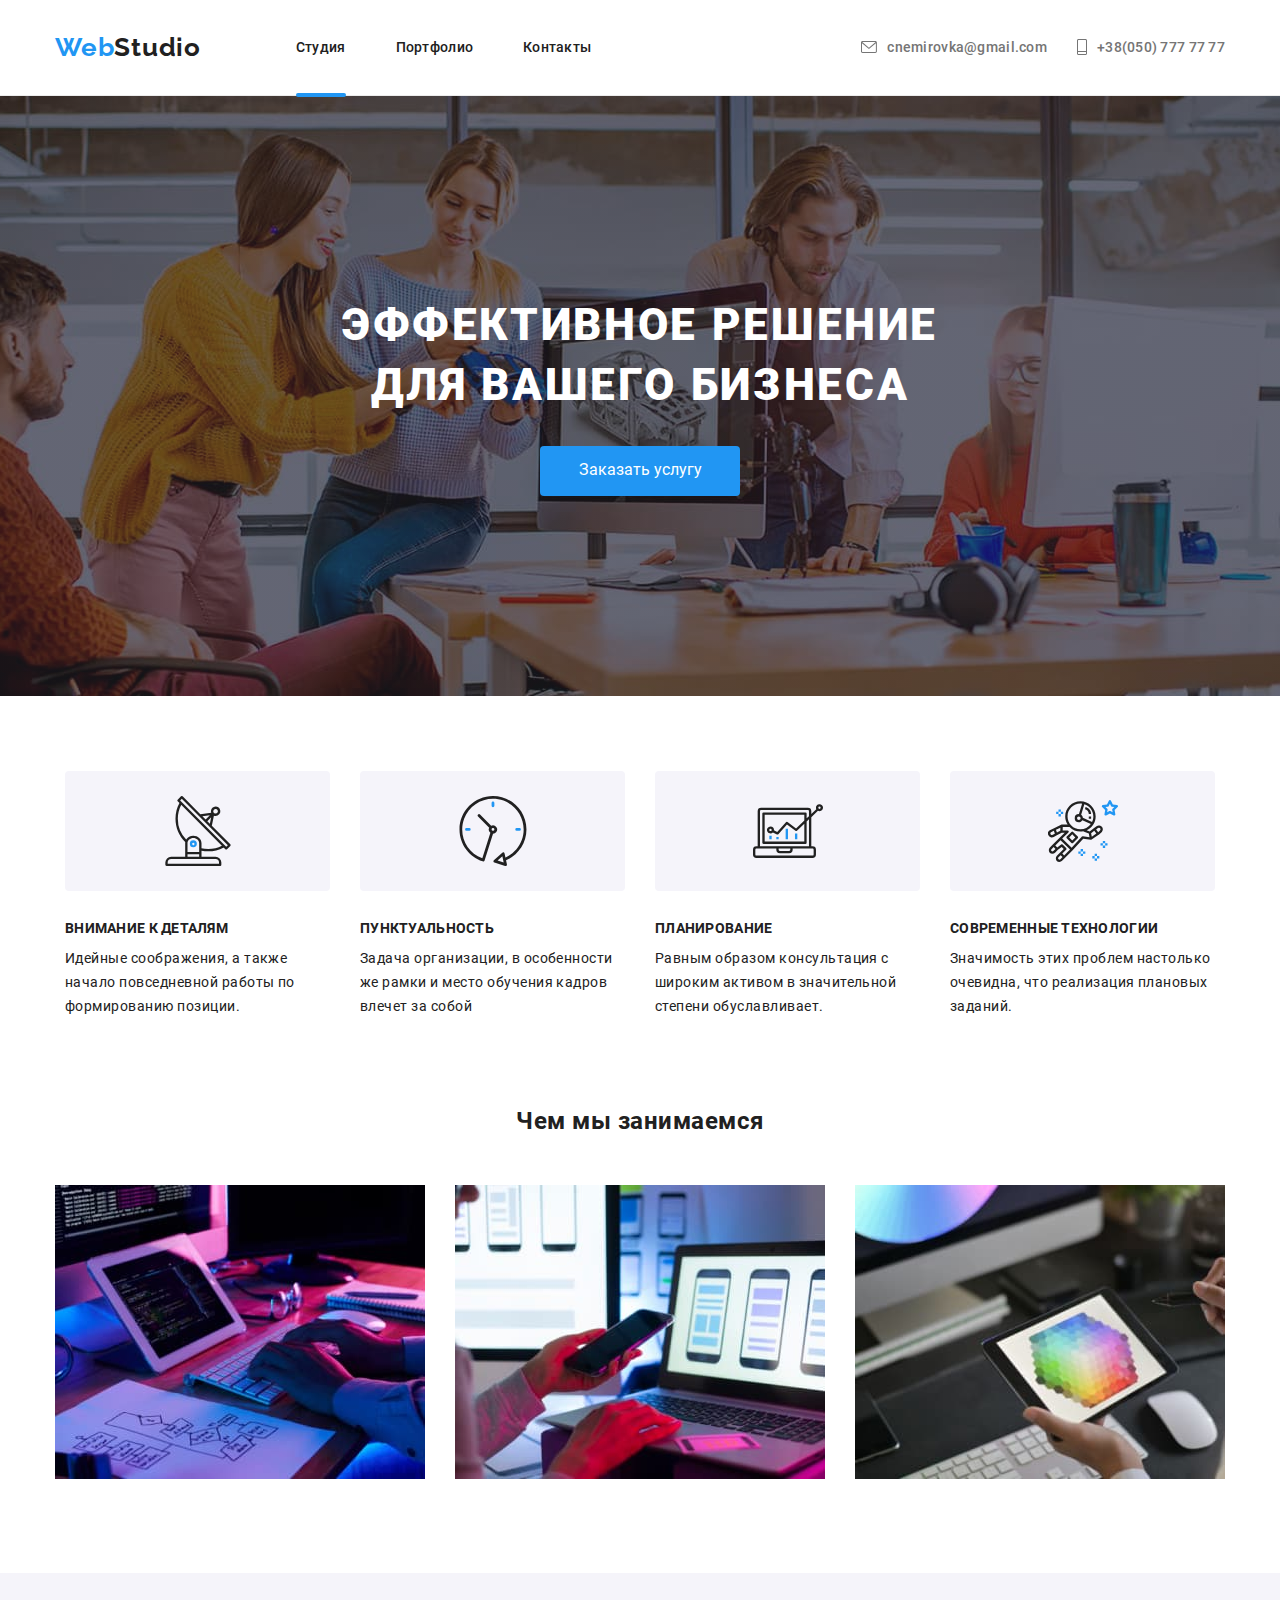
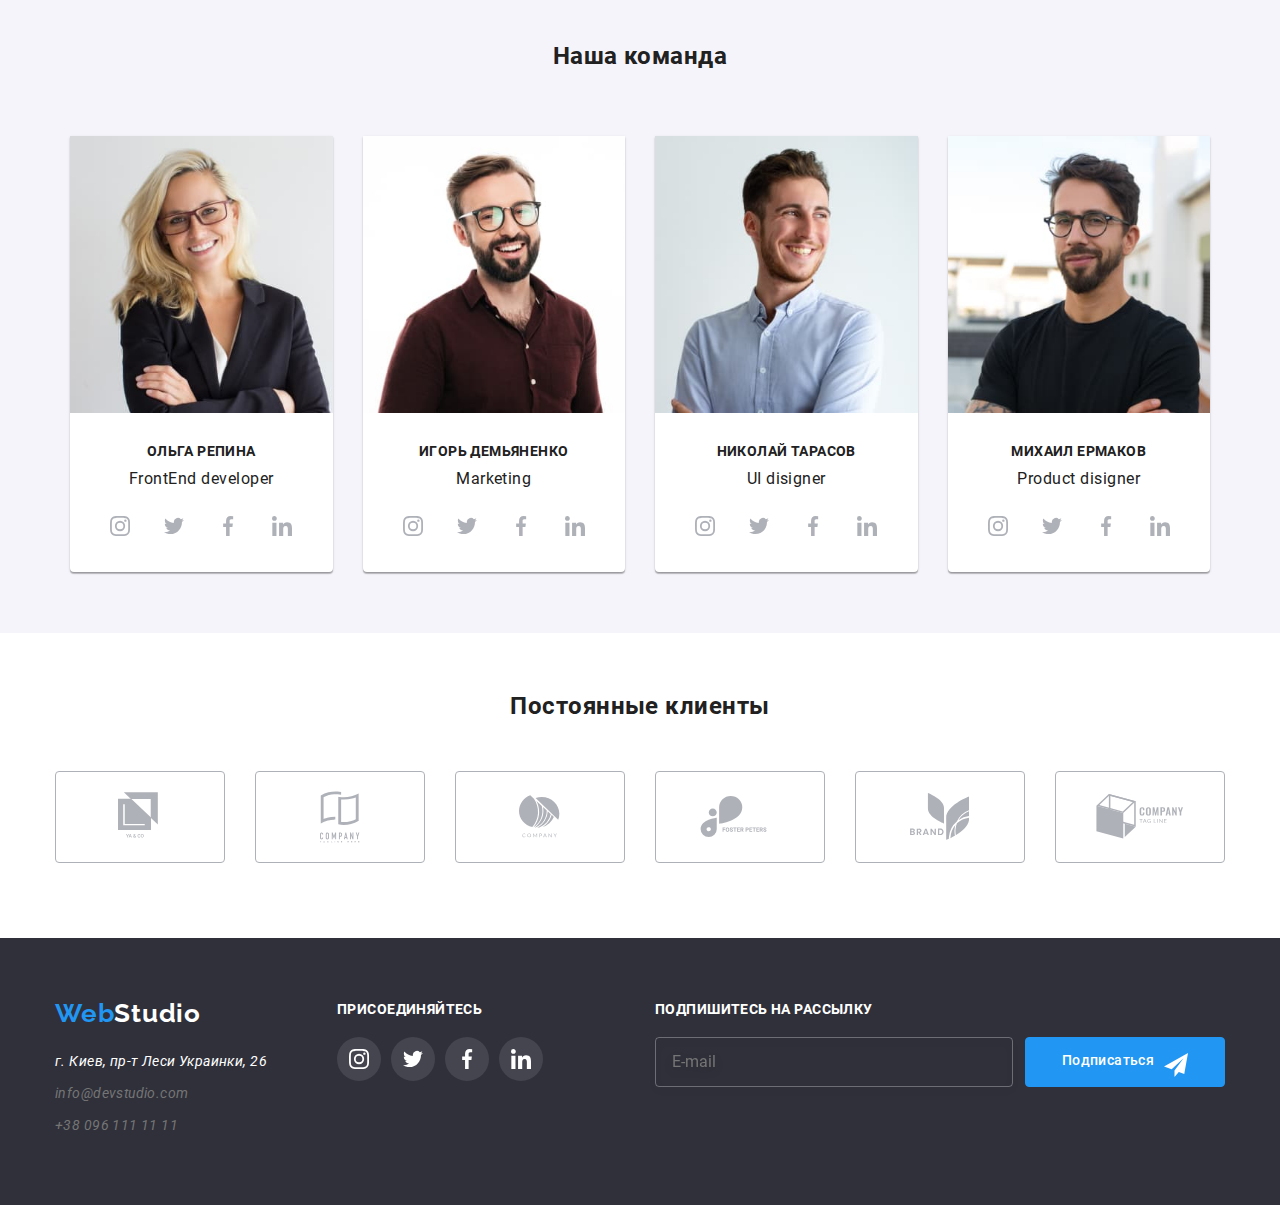
<file: index.html>
<!DOCTYPE html>
<html lang="en">
<head>
    <meta charset="UTF-8">
    <meta http-equiv="X-UA-Compatible" content="IE=edge">
    <meta name="viewport" content="width=device-width, initial-scale=1.0">
    <title>WebStudio</title>
    <link rel="icon" href="./images/iconLogo.svg" sizes="22x23">
    <link href="https://fonts.googleapis.com/css2?family=Raleway:wght@700&family=Roboto:wght@300;400;500;700;900&display=swap" rel="stylesheet">
    <link rel="stylesheet" href=" https://cdnjs.cloudflare.com/ajax/libs/modern-normalize/1.1.0/modern-normalize.min.css">
    <link rel="stylesheet" href="./sass/main.css"">
</head>
<body>
  <!-- Шапка -->
    <header>
       <div class="head container">
        <a href="lesson 5.html" class="fontslogo">Web<span class="accent">Studio</span></a>
        <div class="menu-container" data-menu id="menu-container">
        <nav class="nav">
        <ul class="head-list">
            <li class="item"><a href="lesson 5.html"class="link current">Студия</a></li>
            <li class="item"><a href="./portfolio.html" class="link">Портфолио</a></li>
            <li class="item"><a href="#" class="link"> Контакты</a></li>
        </ul>
        <address class="address">
          <ul class="trim-head">
            <li class="item"><a href="http://cnemirovka@gmail.com" class="contacts-top" >
              <svg class="contacts-icon" width="16px" height="12px">
                <use href="./images/sprite.svg#envelope1"></use>
              </svg>
              cnemirovka@gmail.com
            </a>
          </li>
            <li class="item"><a href="tel:+38050777777" class="contacts-top">
              <svg class="contacts-icon" width="10px" height="16px">
                <use href="./images/sprite.svg#Vector1"></use>
              </svg>
               +38(050) 777 77 77 
              </a>
            </li>
          </ul> 
        </address>
     </nav>
    </div>
     <button 
     class="menu-button"
     type="button"
     data-menu-button
     aria-controls="menu-container"
     aria-expanded="false"
     >
        <svg
            width="19px" 
            height="19px" 
            aria-label="Переключатель мобильного меню"
        >
          <use class="icon-close" href="./images/sprite.svg#close"></use>
          <use class="icon-menu" href="./images/sprite.svg#menu"></use>
        </svg>
      </button> 
    </div>
    </header>
  <!-- Герой -->
    <main>
    <section class="hero">
                <h1 class="hero-title">ЭФФЕКТИВНОЕ РЕШЕНИЕ 
                <br> ДЛЯ ВАШЕГО БИЗНЕСА</h1>
                <button class="buttonhead" href="" data-modal-open>Заказать услугу</button>
    </section>
    <section class="container">
            <ul class="site-nav ">
            <li class="reklamlogo">
                <div class="features-icon">
                    <svg width="70px" height="70px">
                      <use href="./images/sprite.svg#antenna1"></use>
                    </svg>
                  </div>
                <h3 class="features-text">Внимание к деталям</h3>
              <p>Идейные соображения, а также начало повседневной работы по формированию позиции.</p>
            </li>
            <li  class="reklamlogo">
                <div class="features-icon">
                  <svg width="70px" height="70px">
                    <use href="./images/sprite.svg#clock1"></use>
                  </svg>
                </div>
                    <h3 class="features-text">Пунктуальность</h3>
                    <p>Задача организации, в особенности же рамки и место обучения кадров влечет за собой</p>
                </li >
                <li  class="reklamlogo">
                  <div class="features-icon">
                    <svg width="70px" height="70px">
                      <use href="./images/sprite.svg#diagram1"></use>
                    </svg>
                  </div>
                    <h3 class="features-text">Планирование</h3>
                    <p>Равным образом консультация с широким активом в значительной степени обуславливает.</p>
                </li>
                <li  class="reklamlogo">
                  <div class="features-icon">
                    <svg width="70px" height="70px">
                      <use href="./images/sprite.svg#astronaut1"></use>
                    </svg>
                  </div>
                <h3 class="features-text">Современные технологии</h3>
                <p>Значимость этих проблем настолько очевидна, что реализация плановых заданий.</p>
              </li>
            </ul>
    </section>
    <section class="section-doing">
      <div  class="container">
    <h2> Чем мы занимаемся</h2>
    <ul class="list-doing">
        <li class="item-doing">
          <img class="img-doing"
               srcset="./images/компьютер.jpg 1x, ./images/компьютер2x.jpg 2x"
               src="./images/компьютер.jpg"
               alt="img1"
               width="370"
               >
               <div class="doing-description">десктопные приложения</div>
        </li>
        <li class="item-doing">
          <img  class="img-doing"
                srcset="./images/смартфон.jpg 1x, ./images/смартфон2x.jpg 2x"
                src="./images/смартфон.jpg"
                alt="img2"
                width="370"
              />
               <div class="doing-description">мобильные приложения</div>
           
        </li>
        <li class="item-doing">
          <img  class="img-doing"
                srcset="./images/планшет.jpg 1x, ./images/планшет2x.jpg 2x"
                src="./images/планшет.jpg"
                alt="img3"
                width="370"
              />      
               <div class="doing-description">дизайнерские решения</div>
        </li>  
    </ul>
  </div>
   
    </section>
    <section class="team_background">
      <div class="container">
            <h2 > Наша команда</h2>
            <ul class="team-list">
                      <li>
                      <img
                          srcset="
                        ./images/Olga_Repina270.jpg   270w,
                        ./images/Olga_Repina354.jpg   354w,
                        ./images/Olga_Repina450.jpg   450w,
                        ./images/Olga_Repina270x2.jpg 540w,
                        ./images/Olga_Repina354x2.jpg 708w,
                        ./images/Olga_Repina450x2.jpg 900w"

                      src="./images/Olga_Repina270.jpg"
                      alt="Ольга Репина"
                      width="100%"
                      sizes="(min-width: 1200px) 25vw, (min-width: 768px) 50vw, 100vw"
                    />
                        <h3>Ольга Репина</h3>
                        <p> FrontEnd developer</p> 
                        <ul class="social-list">
                            <li class="socials">
                              <a class="social-link" href="">
                                <svg class="button-icon" width="20px" height="20px">
                                  <use href="./images/sprite.svg#instagram1"></use>
                                </svg>
                              </a>
                            </li>
                            <li class="socials">
                              <a class="social-link" href="">
                                <svg class="button-icon" width="20px" height="20px">
                                  <use href="./images/sprite.svg#twitter1"></use>
                                </svg>
                              </a>
                            </li>
                            <li class="socials">
                              <a class="social-link" href="">
                                <svg class="button-icon" width="20px" height="20px">
                                  <use href="./images/sprite.svg#facebook1"></use>
                                </svg>
                              </a>
                            </li>
                            <li class="socials">
                              <a class="social-link" href="">
                                <svg class="button-icon" width="20px" height="20px">
                                  <use href="./images/sprite.svg#linkedin1"></use>
                                </svg>
                              </a>
                            </li>
                          </ul>
                    </li>
                    <li>
                      <img
                      class="team-picture"
                      srcset="
                        ./images/Igor_Demianenko270.jpg   270w,
                        ./images/Igor_Demianenko354.jpg   354w,
                        ./images/Igor_Demianenko450.jpg   450w,
                        ./images/Igor_Demianenko270x2.jpg 540w,
                        ./images/Igor_Demianenko354x2.jpg 708w,
                        ./images/Igor_Demianenko450x2.jpg 900w"
                      src="./images/Igor_Demianenko270.jpg"
                      alt="Игорь Демьяненко"
                      width="100%"
                      sizes="(min-width: 1200px) 25vw, (min-width: 768px) 50vw, 100vw"
                    />
                        <h3>Игорь Демьяненко</h3>
                        <p> Marketing</p>  
                        <ul class="social-list">
                          <li class="socials">
                            <a class="social-link" href="">
                              <svg class="button-icon" width="20px" height="20px">
                                <use href="./images/sprite.svg#instagram1"></use>
                              </svg>
                            </a>
                          </li>
                          <li class="socials">
                            <a class="social-link" href="">
                              <svg class="button-icon" width="20px" height="20px">
                                <use href="./images/sprite.svg#twitter1"></use>
                              </svg>
                            </a>
                          </li>
                          <li class="socials">
                            <a class="social-link" href="">
                              <svg class="button-icon" width="20px" height="20px">
                                <use href="./images/sprite.svg#facebook1"></use>
                              </svg>
                            </a>
                          </li>
                          <li class="socials">
                            <a class="social-link" href="">
                              <svg class="button-icon" width="20px" height="20px">
                                <use href="./images/sprite.svg#linkedin1"></use>
                              </svg>
                            </a>
                          </li>
                          </ul>               
                   </li >
                  <li>
                    <img
                        srcset="
                      ./images/Nikolai_Tarasov270.jpg   270w,
                      ./images/Nikolai_Tarasov354.jpg   354w,
                      ./images/Nikolai_Tarasov450.jpg   450w,
                      ./images/Nikolai_Tarasov270x2.jpg 540w,
                      ./images/Nikolai_Tarasov354x2.jpg 708w,
                      ./images/Nikolai_Tarasov450x2.jpg 900w"
                           src="./images/Nikolai_Tarasov270.jpg"
                          alt="Николай Тарасов"
                          width="100%"
                          sizes="(min-width: 1200px) 25vw, (min-width: 768px) 50vw, 100vw"/>
                        <h3>Николай Тарасов</h3>
                        <p> UI disigner</p>
                        <ul class="social-list">
                          <li class="socials">
                            <a class="social-link" href="">
                              <svg class="button-icon" width="20px" height="20px">
                                <use href="./images/sprite.svg#instagram1"></use>
                              </svg>
                            </a>
                          </li>
                          <li class="socials">
                            <a class="social-link" href="">
                              <svg class="button-icon" width="20px" height="20px">
                                <use href="./images/sprite.svg#twitter1"></use>
                              </svg>
                            </a>
                          </li>
                          <li class="socials">
                            <a class="social-link" href="">
                              <svg class="button-icon" width="20px" height="20px">
                                <use href="./images/sprite.svg#facebook1"></use>
                              </svg>
                            </a>
                          </li>
                          <li class="socials">
                            <a class="social-link" href="">
                              <svg class="button-icon" width="20px" height="20px">
                                <use href="./images/sprite.svg#linkedin1"></use>
                              </svg>
                            </a>
                          </li>
                          </ul>
                  </li>
                  <li>
                    <img
                        srcset="
                      ./images/Mykhail_Ermakov270.jpg   270w,
                      ./images/Mykhail_Ermakov354.jpg   354w,
                      ./images/Mykhail_Ermakov450.jpg   450w,
                      ./images/Mykhail_Ermakov270x2.jpg 540w,
                      ./images/Mykhail_Ermakov354x2.jpg 708w,
                      ./images/Mykhail_Ermakov450x2.jpg 900w"
                        src="./images/Mykhail_Ermakov270.jpg"
                        alt="Михаил Ермаков"
                        width="100%"
                        sizes="(min-width: 1200px) 25vw, (min-width: 768px) 50vw, 100vw"
                  />
                        <h3>Михаил Ермаков</h3>
                        <p> Product disigner</p>
                        <ul class="social-list">
                          <li class="socials">
                            <a class="social-link" href="">
                              <svg class="button-icon" width="20px" height="20px">
                                <use href="./images/sprite.svg#instagram1"></use>
                              </svg>
                            </a>
                          </li>
                          <li class="socials">
                            <a class="social-link" href="">
                              <svg class="button-icon" width="20px" height="20px">
                                <use href="./images/sprite.svg#twitter1"></use>
                              </svg>
                            </a>
                          </li>
                          <li class="socials">
                            <a class="social-link" href="">
                              <svg class="button-icon" width="20px" height="20px">
                                <use href="./images/sprite.svg#facebook1"></use>
                              </svg>
                            </a>
                          </li>
                          <li class="socials">
                            <a class="social-link" href="">
                              <svg class="button-icon" width="20px" height="20px">
                                <use href="./images/sprite.svg#linkedin1"></use>
                              </svg>
                            </a>
                          </li>
                          </ul>
                  </li>
            </ul>
      </div>
    </section>
    <section class="container">
               <h2 class="team_title">Постоянные клиенты</h2>
               <ul class="client-social">
                <li>
                    <a href="http://google.com" class="clientlogo">
                        <svg  width="44px" height="49px">
                          <use href="./images/sprite.svg#logo1"></use>
                         </svg>
                    </a>
                </li>
                <li>
                    <a href="http://" class="clientlogo">
                        <svg  width="40px" height="52px">
                          <use href="./images/sprite.svg#logo2"></use>
                         </svg>
                    </a>
                </li>
                <li>
                    <a href="http://" class="clientlogo">
                        <svg width="41px" height="43px">
                          <use href="./images/sprite.svg#logo3"></use>
                         </svg>
                    </a>
                </li>
                <li> <a href="http://" class="clientlogo">
                        <svg  width="80px" height="42px">
                          <use href="./images/sprite.svg#logo4"></use>
                         </svg>
                    </a></li>
                <li> <a href="http://" class="clientlogo">
                        <svg  width="59px" height="47px">
                          <use href="./images/sprite.svg#logo5"></use>
                         </svg>
                    </a></li>
                <li> <a href="http://" class="clientlogo">
                        <svg  width="88px" height="45px">
                          <use href="./images/sprite.svg#logo6"></use>
                         </svg>
                    </a></li>
            </ul>
    </section>
    </main>
    <footer>
      <div class="container footer-info">
        <div class="footer-socials">
          <div class="container-footer">
            <a href="lesson 5.html" class="fontslogo-footer">
              Web<span class="logo-fot">Studio</span>
            </a>
            <address>
              <ul class="footer-list">
                <li class="address-item">
                  <a class="address primary" href="#">
                    г. Киев, пр-т Леси Украинки, 26
                  </a>
                </li>
                <li class="address-item">
                  <a class="address" href="mailto:info@devstudio.com"
                    >info@devstudio.com</a
                  >
                </li>
                <li class="address-item">
                  <a class="address" href="tel:+380961111111"
                    >+38 096 111 11 11</a
                  >
                </li>
              </ul>
            </address>
          </div>
                <div class="container-footer">
                  <p class="footer-call">Присоединяйтесь</p>
                  <ul class="social-list footer">
                    <li class="socials footer">
                      <a class="social-link footer" href="">
                        <svg width="20px" height="20px">
                          <use href="./images/sprite.svg#instagram1"></use>
                        </svg>
                      </a>
                    </li>
                    <li class="socials footer">
                      <a class="social-link footer" href="">
                        <svg width="20px" height="20px">
                          <use href="./images/sprite.svg#twitter1"></use>
                        </svg>
                      </a>
                    </li>
                    <li class="socials footer">
                      <a class="social-link footer" href="">
                        <svg width="20px" height="20px">
                          <use href="./images/sprite.svg#facebook1"></use>
                        </svg>
                      </a>
                    </li>
                    <li class="socials footer">
                      <a class="social-link footer" href="">
                        <svg width="20px" height="20px">
                          <use href="./images/sprite.svg#linkedin1"></use>
                        </svg>
                      </a>
                    </li>
                  </ul>
                </div>
              </div>
              <div class="footer-subscribe">
                <p class="footer-call">Подпишитесь на рассылку</p>
                <form class="form-footer">
                  <div class="form-field footer">
                    <label for="mail-footer" class="form-label"></label>
                    <input
                      class="footer-input"
                      type="email"
                      name="mail-footer"
                      id="mail-footer"
                      placeholder="E-mail"
                    />
                    <button type="submit" class="button-footer">
                      Подписаться
                     <svg class="subscribe-icon" width="24px" height="24px">
                        <use href="./images/sprite.svg#send"></use>
                      </svg>
                    </button>
                  </div>
                </form>
              </div>
            </div>
    </footer>
      <!-- Модальное окно -->
      <div class="backdrop is-hidden" data-modal>
        <div class="modal">
          <button class="modal-button" data-modal-close>
            <svg width="12px" height="12px">
              <use href="./images/sprite.svg#close"></use>
            </svg>
          </button>
          <b class="form-title">Оставьте свои данные, мы вам перезвоним</b>
          <form>
            <div class="form-field">
              <label for="name" class="form-label">Имя</label>
              <input class="form-input" type="text" name="name" id="name" />
              <svg class="form-icon" width="18px" height="18px">
                <use href="./images/sprite.svg#user"></use>
              </svg>
            </div>
            <div class="form-field">
              <label for="tel" class="form-label">Телефон</label>
              <input class="form-input" type="tel" name="tel" id="tel" />
              <svg class="form-icon" width="18px" height="18px">
                <use href="./images/sprite.svg#tel"></use>
              </svg>
            </div>
            <div class="form-field">
              <label for="mail" class="form-label">Почта</label>
              <input class="form-input" type="email" name="mail" id="mail" />
              <svg class="form-icon" width="18px" height="18px">
                <use href="./images/sprite.svg#mail"></use>
              </svg>
            </div>
            <div class="form-field textarea">
              <label for="comment" class="form-label">Комментарий</label>
              <textarea
                name="comment"
                id="comment"
                cols=""
                rows=""
                placeholder="Введите текст"
              ></textarea>
            </div>
            <div class="accept">
              <label class="label">
                <input class="checkbox" type="checkbox" />
                <svg class="check-svg" width="16px" height="15px">
                  <use href="./images/sprite.svg#iconcheck"></use>
                </svg>
                <span class="check-icon"> </span>
                Соглашаюсь с рассылкой и принимаю
                <a class="accept-link" href=""> Условия договора</a>
              </label>
            </div>
            <button type="submit" class="button-modal">Отправить</button>
          </form>
        </div>
      </div>
      
 <!-- Скрипт модалки -->
 <script src="./js/modal.js"></script>

 <!-- Скрипт кнопки меню -->
 <script src="./js/menu-button.js"></script>
</body>
</html>
</file>
<file: sass/main.css>
@font-face {
  font-family: Raleway;
  src: url(../fonts/Raleway-Bold.ttf);
  font-weight: 700;
  font-style: normal;
}

@font-face {
  font-family: Roboto;
  src: url(../fonts/Roboto-Regular.ttf);
  font-weight: 400;
  font-style: normal;
}

@font-face {
  font-family: Roboto;
  src: url(../fonts/Roboto-Medium.ttf);
  font-weight: 500;
  font-style: normal;
}

@font-face {
  font-family: Roboto;
  src: url(../fonts/Roboto-Bold.ttf);
  font-weight: 700;
  font-style: normal;
}

@font-face {
  font-family: Roboto;
  src: url(../fonts/Roboto-Black.ttf);
  font-weight: 900;
  font-style: normal;
}

.head-list, .head-list .item, .trim-head, .site-nav, .list-doing, .team_background, .client-social, .list.projects {
  padding: 0;
  margin: 0;
  list-style: none;
}

.work-title {
  margin-top: 0px;
  color: #212121;
  text-align: center;
}

html {
  -webkit-box-sizing: border-box;
          box-sizing: border-box;
}

*,
*::before,
*::after {
  -webkit-box-sizing: inherit;
          box-sizing: inherit;
}

ul {
  list-style: none;
}

body {
  margin: 0;
  background-color: #ffffff;
  color: #757575;
  font-family: roboto, sans-serif;
  font-weight: 400;
  letter-spacing: 0.03em;
}

p {
  margin-top: 0px;
}

h3 {
  color: #212121;
  font-family: 'Roboto';
  font-size: 14px;
  line-height: 16px;
  letter-spacing: 0.03em;
  text-transform: uppercase;
  font-weight: 700;
  margin-top: 0px;
  margin-bottom: 10px;
}

h2 {
  text-align: center;
  margin-bottom: 50px;
}

img {
  display: block;
  max-width: 100%;
  height: auto;
}

main {
  padding-top: 0px;
  padding-bottom: 0;
  margin-top: 0;
  margin-bottom: 0;
}

address {
  display: -webkit-box;
  display: -ms-flexbox;
  display: flex;
  -webkit-box-pack: end;
      -ms-flex-pack: end;
          justify-content: flex-end;
}

body {
  background-color: #ffffff;
  color: #212121;
  font-family: -apple-system, BlinkMacSystemFont, 'Segoe UI', Roboto, Oxygen, Ubuntu, Cantarell, 'Open Sans', 'Helvetica Neue', sans-serif;
}

header {
  position: relative;
  border-bottom: 1px solid #f5f4fa;
}

a {
  display: block;
  text-decoration: none;
}

textarea {
  position: relative;
  display: -webkit-box;
  display: -ms-flexbox;
  display: flex;
  -webkit-box-sizing: border-box;
          box-sizing: border-box;
  resize: none;
  padding: 12px 16px;
  border-radius: 4px;
  border: 1px solid rgba(33, 33, 33, 0.2);
  font-family: roboto, sans-serif;
  font-weight: 400;
  letter-spacing: 0.03em;
  width: 428px;
  height: 120px;
  margin-left: 40px;
  margin-bottom: 4px;
}

.container {
  padding-left: 15px;
  padding-right: 15px;
  margin-left: auto;
  margin-right: auto;
}

@media screen and (min-width: 480px) {
  .container {
    width: 480px;
  }
}

@media screen and (min-width: 768px) {
  .container {
    width: 768px;
  }
}

@media screen and (min-width: 1200px) {
  .container {
    width: 1200px;
  }
}

header {
  position: relative;
  border-bottom: 1px solid #ececec;
}

.fontslogo {
  display: -webkit-box;
  display: -ms-flexbox;
  display: flex;
  color: #2196f3;
  font-style: normal;
  font-weight: 700;
  font-size: 26px;
  line-height: 31px;
  letter-spacing: 0.03em;
  font-family: 'Raleway';
  text-decoration: none;
  padding-left: 0;
  margin-left: 0;
  margin-right: 93px;
  padding-top: 32px;
  padding-bottom: 32px;
}

.accent {
  color: #212121;
  font-style: normal;
  font-weight: 700;
  font-size: 26px;
  line-height: 31px;
  letter-spacing: 0.03em;
  font-family: 'Raleway';
  text-decoration: none;
}

.head {
  display: -webkit-box;
  display: -ms-flexbox;
  display: flex;
  -webkit-box-align: center;
      -ms-flex-align: center;
          align-items: center;
  -webkit-box-pack: center;
      -ms-flex-pack: center;
          justify-content: center;
  -webkit-box-pack: justify;
      -ms-flex-pack: justify;
          justify-content: space-between;
}

@media screen and (min-width: 1200px) {
  .head {
    width: 1200px;
    padding-left: 15px;
    padding-right: 15px;
    margin-left: auto;
    margin-right: auto;
    margin-top: 0px;
    margin-bottom: 0px;
    padding-bottom: 0px;
  }
}

.menu-button {
  display: -webkit-box;
  display: -ms-flexbox;
  display: flex;
  -webkit-box-align: center;
      -ms-flex-align: center;
          align-items: center;
  -webkit-box-pack: center;
      -ms-flex-pack: center;
          justify-content: center;
  width: 40px;
  height: 40px;
  margin: 0px;
  padding: 0px;
  border: none;
  background-color: transparent;
  cursor: pointer;
  -webkit-transition: color 250ms cubic-bezier(0.4, 0, 0.2, 1);
  transition: color 250ms cubic-bezier(0.4, 0, 0.2, 1);
}

@media screen and (min-width: 768px) {
  .menu-button {
    display: none;
  }
}

.menu-button:hover, .menu-button:focus {
  fill: #2196f3;
}

.icon-close {
  display: none;
}

.menu-button.is-open .icon-close {
  display: block;
}

.icon-menu {
  display: block;
}

.menu-button.is-open .icon-menu {
  display: none;
}

.menu-container.is-open {
  display: -webkit-box;
  display: -ms-flexbox;
  display: flex;
  -webkit-box-align: center;
      -ms-flex-align: center;
          align-items: center;
}

@media screen and (max-width: 767px) {
  .menu-container {
    display: none;
    position: absolute;
    top: calc(100% + 1px);
    left: 0px;
    width: 100%;
    z-index: 99;
    height: 796px;
    padding: 40px 0px;
    background-color: #ffffff;
    -webkit-box-shadow: 0px 4px 8px rgba(0, 0, 0, 0.04), 0px 2px 4px rgba(0, 0, 0, 0.08), 0px 1px 3px rgba(0, 0, 0, 0.16);
            box-shadow: 0px 4px 8px rgba(0, 0, 0, 0.04), 0px 2px 4px rgba(0, 0, 0, 0.08), 0px 1px 3px rgba(0, 0, 0, 0.16);
  }
}

@media screen and (min-width: 768px) {
  .menu-container {
    display: -webkit-box;
    display: -ms-flexbox;
    display: flex;
  }
}

.nav {
  display: -webkit-box;
  display: -ms-flexbox;
  display: flex;
  -webkit-box-orient: vertical;
  -webkit-box-direction: normal;
      -ms-flex-direction: column;
          flex-direction: column;
  -ms-flex-item-align: start;
      align-self: flex-start;
  -webkit-box-pack: justify;
      -ms-flex-pack: justify;
          justify-content: space-between;
  height: 100%;
  width: 100%;
}

@media screen and (min-width: 768px) {
  .nav {
    -webkit-box-orient: horizontal;
    -webkit-box-direction: normal;
        -ms-flex-direction: row;
            flex-direction: row;
    -webkit-box-align: center;
        -ms-flex-align: center;
            align-items: center;
  }
}

address {
  display: -webkit-box;
  display: -ms-flexbox;
  display: flex;
  -webkit-box-orient: vertical;
  -webkit-box-direction: normal;
      -ms-flex-direction: column;
          flex-direction: column;
  -webkit-box-pack: justify;
      -ms-flex-pack: justify;
          justify-content: space-between;
  width: 100%;
}

/*----------------------------------------------------*/
.head-list {
  display: -webkit-box;
  display: -ms-flexbox;
  display: flex;
  -webkit-box-orient: vertical;
  -webkit-box-direction: normal;
      -ms-flex-direction: column;
          flex-direction: column;
  -webkit-box-pack: center;
      -ms-flex-pack: center;
          justify-content: center;
  -webkit-box-align: center;
      -ms-flex-align: center;
          align-items: center;
}

@media screen and (min-width: 768px) {
  .head-list {
    -webkit-box-orient: horizontal;
    -webkit-box-direction: normal;
        -ms-flex-direction: row;
            flex-direction: row;
    padding: 0;
    margin: 0;
    margin-right: 84px;
  }
}

@media screen and (min-width: 1200px) {
  .head-list {
    padding: 0;
    margin: 0;
    margin-right: 270px;
  }
}

@media screen and (min-width: 768px) {
  .head-list .item {
    margin-bottom: 0px;
  }
}

.head-list a {
  color: #212121;
  font-weight: 500;
  font-size: 32px;
  line-height: 1.17;
  letter-spacing: 0.02em;
  font-family: Roboto;
}

@media screen and (min-width: 768px) {
  .head-list a {
    font-weight: 500;
    font-size: 14px;
    line-height: 1.14;
    letter-spacing: 0.02em;
    font-family: Roboto;
    padding: 32px 0px;
  }
}

@media screen and (max-width: 767px) {
  .head-list .item:not(:last-child) {
    margin-bottom: 30px;
  }
}

@media screen and (min-width: 768px) {
  .head-list .item:not(:last-child) {
    margin-right: 50px;
  }
}

.head-list .a:hover, .head-list :focus {
  color: #2196f3;
}

/*----------------------------------------------------*/
.trim-head {
  display: -webkit-box;
  display: -ms-flexbox;
  display: flex;
  -webkit-box-align: center;
      -ms-flex-align: center;
          align-items: center;
  -webkit-box-pack: center;
      -ms-flex-pack: center;
          justify-content: center;
  -webkit-box-orient: vertical;
  -webkit-box-direction: normal;
      -ms-flex-direction: column;
          flex-direction: column;
  padding-left: 0;
}

.trim-head a {
  font-weight: 500;
  font-size: 24px;
  line-height: 1.14;
  letter-spacing: 0.02em;
  font-family: Roboto;
  padding: 28px 0px;
}

@media screen and (min-width: 768px) {
  .trim-head a {
    font-weight: 500;
    font-size: 14px;
    line-height: 1.14;
    letter-spacing: 0.02em;
    font-family: Roboto;
    padding: 10px 0px;
  }
}

@media screen and (max-width: 767px) {
  .trim-head {
    margin-top: 300px;
  }
}

@media screen and (min-width: 1200px) {
  .trim-head {
    -webkit-box-orient: horizontal;
    -webkit-box-direction: normal;
        -ms-flex-direction: row;
            flex-direction: row;
  }
}

.trim-head .item {
  margin-top: 305px;
  padding-right: 0;
}

@media screen and (max-width: 1200px) {
  .trim-head .item {
    margin-top: 0;
    padding-right: 30px;
  }
}

.trim-head .item:last-child {
  margin-top: 0px;
}

.trim-head .item:not(:last-child) {
  margin-bottom: 0px;
}

@media screen and (min-width: 768px) {
  .trim-head .item:not(:last-child) {
    padding: 0;
    margin: 0;
  }
}

@media screen and (min-width: 1200px) {
  .trim-head .item:not(:last-child) {
    margin-bottom: 0px;
    margin-right: 30px;
  }
}

.trim-head .a:hover, .trim-head :focus {
  color: #2196f3;
}

/*----------------------------------------------------*/
.contacts-top {
  font-weight: 500;
  font-size: 18px;
  line-height: 1.17;
  letter-spacing: 0.02em;
  font-family: Roboto;
  color: #757575;
  font-style: normal;
  display: -webkit-box;
  display: -ms-flexbox;
  display: flex;
  -webkit-box-align: center;
      -ms-flex-align: center;
          align-items: center;
  -webkit-box-pack: center;
      -ms-flex-pack: center;
          justify-content: center;
  fill: #757575;
  -webkit-transition: all 250ms cubic-bezier(0.4, 0, 0.2, 1);
  transition: all 250ms cubic-bezier(0.4, 0, 0.2, 1);
}

@media screen and (min-width: 768px) {
  .contacts-top {
    font-weight: 500;
    font-size: 14px;
    line-height: 1.14;
    letter-spacing: 0.02em;
    font-family: Roboto;
  }
}

@media screen and (min-width: 1200px) {
  .contacts-top {
    padding: 32px 0px;
  }
}

.contacts-top:hover, .contacts-top:focus {
  fill: #2196f3;
}

.contacts-icon {
  display: block;
  margin-right: 10px;
}

@media screen and (max-width: 767px) {
  .contacts-icon {
    display: none;
  }
}

a:hover, :focus {
  color: #2196f3;
}

/*----------------------------------------------------*/
.link {
  -webkit-transition: color 250ms cubic-bezier(0.4, 0, 0.2, 1);
  transition: color 250ms cubic-bezier(0.4, 0, 0.2, 1);
}

.link.current {
  position: relative;
}

.nav .link.current::after {
  content: "";
  display: block;
  width: 100%;
  height: 4px;
  position: absolute;
  bottom: -10px;
  background: #2196f3;
  border-radius: 2px;
}

@media screen and (min-width: 768px) {
  .nav .link.current::after {
    bottom: -10px;
  }
}

footer {
  position: relative;
  padding-top: 60px;
  padding-bottom: 60px;
  background-color: #2f303a;
}

/*---------Text color--------------*/
.fontslogo-footer {
  color: #2196f3;
  font-weight: 700;
  font-size: 26px;
  line-height: 31px;
  letter-spacing: 0.03em;
  font-family: Roboto;
  font-family: 'Raleway';
  text-decoration: none;
  margin-bottom: 20px;
}

.logo-fot {
  color: #ffffff;
  font-weight: 700;
  font-size: 26px;
  line-height: 31px;
  letter-spacing: 0.03em;
  font-family: Roboto;
  font-family: 'Raleway';
  text-decoration: none;
}

.address.primary {
  color: #ffffff;
  font-weight: 400;
  font-size: 14px;
  line-height: 24px;
  letter-spacing: 0.03em;
  font-family: Roboto;
  text-decoration: none;
}

.address {
  color: #757575;
  font-weight: 400;
  font-size: 14px;
  line-height: 24px;
  letter-spacing: 0.03em;
  font-family: Roboto;
  text-decoration: none;
}

.social-list.footer {
  padding: 0;
  margin: 0;
}

.footer-call {
  padding: 0;
  margin: 0;
  padding-bottom: 20px;
  color: #ffffff;
  font-weight: 700;
  font-size: 14px;
  line-height: 16px;
  letter-spacing: 0.03em;
  font-family: Roboto;
  text-decoration: none;
  text-transform: uppercase;
}

/*---------Text color--------------*/
.social-link.footer {
  fill: #ffffff;
  background: rgba(255, 255, 255, 0.1);
  border-radius: 50%;
  margin-bottom: 60px;
}

.social-link.footer:hover, .social-link.footer:focus {
  background: #2196f3;
}

.footer-info {
  display: -webkit-box;
  display: -ms-flexbox;
  display: flex;
  -webkit-box-orient: vertical;
  -webkit-box-direction: normal;
      -ms-flex-direction: column;
          flex-direction: column;
  -webkit-box-align: center;
      -ms-flex-align: center;
          align-items: center;
}

@media screen and (min-width: 1200px) {
  .footer-info {
    -webkit-box-orient: horizontal;
    -webkit-box-direction: normal;
        -ms-flex-direction: row;
            flex-direction: row;
  }
}

.footer-socials {
  display: -webkit-box;
  display: -ms-flexbox;
  display: flex;
  -webkit-box-orient: vertical;
  -webkit-box-direction: normal;
      -ms-flex-direction: column;
          flex-direction: column;
}

@media screen and (min-width: 768px) {
  .footer-socials {
    display: -webkit-box;
    display: -ms-flexbox;
    display: flex;
    -webkit-box-orient: horizontal;
    -webkit-box-direction: normal;
        -ms-flex-direction: row;
            flex-direction: row;
  }
}

@media screen and (min-width: 1200px) {
  .footer-socials {
    -webkit-box-align: center;
        -ms-flex-align: center;
            align-items: center;
  }
}

.container-footer {
  display: -webkit-box;
  display: -ms-flexbox;
  display: flex;
  -webkit-box-orient: vertical;
  -webkit-box-direction: normal;
      -ms-flex-direction: column;
          flex-direction: column;
  text-align: center;
}

@media screen and (min-width: 768px) {
  .container-footer:not(:last-child) {
    margin-right: 165px;
  }
}

@media screen and (min-width: 1200px) {
  .container-footer:not(:last-child) {
    margin-right: 70px;
  }
}

@media screen and (min-width: 1200px) {
  .container-footer {
    margin-bottom: 0px;
    text-align: start;
  }
}

.footer-list {
  display: -webkit-box;
  display: -ms-flexbox;
  display: flex;
  -webkit-box-orient: vertical;
  -webkit-box-direction: normal;
      -ms-flex-direction: column;
          flex-direction: column;
  padding: 0;
  margin-top: 0;
  margin-bottom: 60px;
}

@media screen and (min-width: 1200px) {
  .footer-list {
    margin-bottom: 0px;
  }
}

.footer-list > li {
  padding-bottom: 8px;
}

.footer-list > li:nth-last-child {
  padding-bottom: 0px;
}

.footer-subscribe {
  display: -webkit-box;
  display: -ms-flexbox;
  display: flex;
  -webkit-box-orient: vertical;
  -webkit-box-direction: normal;
      -ms-flex-direction: column;
          flex-direction: column;
  width: 100%;
  text-align: center;
}

@media screen and (min-width: 1200px) {
  .footer-subscribe {
    margin-left: auto;
    -webkit-box-align: start;
        -ms-flex-align: start;
            align-items: flex-start;
    width: 570px;
    margin-bottom: 55px;
  }
}

.form-field.footer {
  display: -webkit-box;
  display: -ms-flexbox;
  display: flex;
  -webkit-box-orient: vertical;
  -webkit-box-direction: normal;
      -ms-flex-direction: column;
          flex-direction: column;
  padding: 0;
  margin: 0;
}

@media screen and (min-width: 1200px) {
  .form-field.footer {
    -webkit-box-align: end;
        -ms-flex-align: end;
            align-items: flex-end;
    display: -webkit-box;
    display: -ms-flexbox;
    display: flex;
    -webkit-box-orient: horizontal;
    -webkit-box-direction: normal;
        -ms-flex-direction: row;
            flex-direction: row;
  }
}

.footer-input {
  height: 50px;
  width: 100%;
}

.button-footer {
  display: -webkit-box;
  display: -ms-flexbox;
  display: flex;
  -webkit-box-pack: center;
      -ms-flex-pack: center;
          justify-content: center;
  padding: 15px;
  text-decoration: none;
  background-color: #2196f3;
  border: 1px solid #2196f3;
  border-radius: 4px;
  width: 200px;
  height: 50px;
  color: #ffffff;
  font-weight: 500;
  font-size: 14px;
  line-height: 1.14;
  letter-spacing: 0.03em;
  font-family: Roboto;
}

.button-footer:hover, .button-footer:focus {
  background-color: #188ce8;
  color: #ffffff;
}

.subscribe-icon {
  margin-left: 10px;
  fill: #ffffff;
}

.hero {
  max-width: 1600px;
  height: 400px;
  margin-left: auto;
  margin-right: auto;
  padding-top: 118px;
  padding-bottom: 200px;
  background-color: #2f303a;
  text-align: center;
  background-image: -webkit-gradient(linear, left top, right top, from(rgba(47, 48, 58, 0.4)), to(rgba(47, 48, 58, 0.4))), url(../images/Hero-mobile.jpg);
  background-image: linear-gradient(to right, rgba(47, 48, 58, 0.4), rgba(47, 48, 58, 0.4)), url(../images/Hero-mobile.jpg);
  background-repeat: no-repeat;
  background-position: center;
  background-size: cover;
}

@media screen and (min-width: 1200px) {
  .hero {
    height: 600px;
    padding-top: 200px;
  }
}

.hero-title {
  margin-top: 0px;
  margin-bottom: 30px;
  color: #ffffff;
  font-weight: 900;
  font-size: 26px;
  line-height: 1.62;
  letter-spacing: 0.06em;
  font-family: Roboto;
  text-transform: uppercase;
}

@media screen and (min-width: 1200px) {
  .hero-title {
    font-weight: 900;
    font-size: 44px;
    line-height: 1.36;
    letter-spacing: 0.06em;
    font-family: Roboto;
  }
}

@media (-webkit-min-device-pixel-ratio: 2), (min-resolution: 2dppx) {
  .hero {
    background-image: -webkit-gradient(linear, left top, right top, from(rgba(47, 48, 58, 0.4)), to(rgba(47, 48, 58, 0.4))), url(../images/Hero-mobile2x.jpg);
    background-image: linear-gradient(to right, rgba(47, 48, 58, 0.4), rgba(47, 48, 58, 0.4)), url(../images/Hero-mobile2x.jpg);
  }
}

@media screen and (min-width: 481px) {
  .hero {
    background-image: -webkit-gradient(linear, left top, right top, from(rgba(47, 48, 58, 0.4)), to(rgba(47, 48, 58, 0.4))), url(../images/Hero-tablet.jpg);
    background-image: linear-gradient(to right, rgba(47, 48, 58, 0.4), rgba(47, 48, 58, 0.4)), url(../images/Hero-tablet.jpg);
  }
}

@media screen and (min-width: 481px) and (-webkit-min-device-pixel-ratio: 2), screen and (min-width: 481px) and (min-resolution: 2dppx) {
  .hero {
    background-image: -webkit-gradient(linear, left top, right top, from(rgba(47, 48, 58, 0.4)), to(rgba(47, 48, 58, 0.4))), url(../images/Hero-tablet2x.jpg);
    background-image: linear-gradient(to right, rgba(47, 48, 58, 0.4), rgba(47, 48, 58, 0.4)), url(../images/Hero-tablet2x.jpg);
  }
}

@media screen and (min-width: 769px) {
  .hero {
    background-image: -webkit-gradient(linear, left top, right top, from(rgba(47, 48, 58, 0.4)), to(rgba(47, 48, 58, 0.4))), url(../images/Hero-desktop.jpg);
    background-image: linear-gradient(to right, rgba(47, 48, 58, 0.4), rgba(47, 48, 58, 0.4)), url(../images/Hero-desktop.jpg);
  }
}

@media screen and (min-width: 769px) and (-webkit-min-device-pixel-ratio: 2), screen and (min-width: 769px) and (min-resolution: 2dppx) {
  .hero {
    background-image: -webkit-gradient(linear, left top, right top, from(rgba(47, 48, 58, 0.4)), to(rgba(47, 48, 58, 0.4))), url(../images/Hero-desktop2x.jpg);
    background-image: linear-gradient(to right, rgba(47, 48, 58, 0.4), rgba(47, 48, 58, 0.4)), url(../images/Hero-desktop2x.jpg);
  }
}

.buttonhead {
  cursor: pointer;
  background-color: #2196f3;
  display: inline-block;
  border-radius: 4px;
  border: none;
  text-decoration: none;
  padding: 15px 32px;
  width: 200px;
  height: 50px;
  color: #ffffff;
}

.buttonhead:hover, .buttonhead:focus {
  background-color: #188ce8;
  color: #ffffff;
}

.site-nav {
  margin: -5px;
  margin-top: 60px;
}

@media screen and (min-width: 768px) {
  .site-nav {
    display: -webkit-box;
    display: -ms-flexbox;
    display: flex;
    -ms-flex-wrap: wrap;
        flex-wrap: wrap;
  }
}

.features-icon {
  display: -webkit-box;
  display: -ms-flexbox;
  display: flex;
  -webkit-box-align: center;
      -ms-flex-align: center;
          align-items: center;
  -webkit-box-pack: center;
      -ms-flex-pack: center;
          justify-content: center;
  height: 120px;
  margin-bottom: 30px;
  background-color: #f5f4fa;
  border-radius: 4px;
}

.reklamlogo {
  margin: 15px;
  font-size: 14px;
  line-height: 1.71;
}

.reklamlogo:last-child {
  margin-bottom: 60px;
}

@media screen and (min-width: 768px) {
  .reklamlogo {
    width: calc((100% - 2 * 30px) / 2);
  }
}

@media screen and (min-width: 1200px) {
  .reklamlogo {
    width: calc((100% - 4 * 30px) / 4);
  }
}

@media screen and (max-width: 767px) {
  .reklamlogo:not(:last-child) {
    margin-bottom: 30px;
  }
}

.reklamlogo p {
  margin-top: 0px;
}

.features-text {
  font-weight: 700;
  font-size: 14px;
  line-height: 1.14;
  letter-spacing: 0.02em;
  font-family: Roboto;
}

@media screen and (max-width: 767px) {
  .features-text {
    text-align: center;
  }
}

.section-doing {
  padding-top: 0px;
  margin-bottom: 94px;
}

@media screen and (max-width: 1199px) {
  .section-doing {
    display: none;
  }
}

.list-doing {
  display: -webkit-box;
  display: -ms-flexbox;
  display: flex;
  -ms-flex-wrap: wrap;
      flex-wrap: wrap;
}

.item-doing {
  margin-right: 30px;
  position: relative;
}

.item-doing:last-child {
  margin-right: 0;
}

.doing-description {
  display: block;
  padding-top: 30px;
  width: 100%;
  height: 70px;
  position: absolute;
  bottom: 0px;
  background: rgba(47, 48, 58, 0.8);
  color: #ffffff;
  font-weight: 700;
  font-size: 14px;
  line-height: 1.14;
  letter-spacing: 0.03em;
  font-family: Roboto;
  text-align: center;
  text-transform: uppercase;
  opacity: 0;
  -webkit-transform: translateY(100%);
          transform: translateY(100%);
  -webkit-transition: 250ms;
  transition: 250ms;
  overflow: hidden;
}

.item-doing:hover .doing-description {
  content: "";
  display: inline-block;
  position: absolute;
  opacity: 1;
  -webkit-transform: translateY(0);
          transform: translateY(0);
}

.team_background {
  background-color: #f5f4fa;
  padding-top: 50px;
  padding-bottom: 30px;
  -webkit-box-align: center;
      -ms-flex-align: center;
          align-items: center;
  -webkit-box-pack: center;
      -ms-flex-pack: center;
          justify-content: center;
}

.team-list {
  display: -webkit-box;
  display: -ms-flexbox;
  display: flex;
  -ms-flex-wrap: wrap;
      flex-wrap: wrap;
  padding-left: 0;
}

.team-list img {
  margin-bottom: 30px;
}

.team-list h3 {
  text-align: center;
  margin-bottom: 10px;
}

.team-list p {
  margin-top: 0px;
  margin-bottom: 16px;
  text-align: center;
  font-size: 16px;
  line-height: 1.19;
}

.team-list > li {
  margin: 15px;
  padding-bottom: 24px;
  background-color: #ffffff;
  -webkit-box-shadow: 0px 1px 3px rgba(0, 0, 0, 0.12), 0px 1px 1px rgba(0, 0, 0, 0.14), 0px 2px 1px rgba(0, 0, 0, 0.2);
          box-shadow: 0px 1px 3px rgba(0, 0, 0, 0.12), 0px 1px 1px rgba(0, 0, 0, 0.14), 0px 2px 1px rgba(0, 0, 0, 0.2);
  border-radius: 0px 0px 4px 4px;
}

@media screen and (min-width: 768px) {
  .team-list > li {
    width: calc((100% - 2 * 30px) / 2);
  }
}

@media screen and (min-width: 1200px) {
  .team-list > li {
    width: calc((100% - 4 * 30px) / 4);
  }
}

@media screen and (max-width: 767px) {
  .team-list > li:not(:last-child) {
    margin-bottom: 30px;
  }
}

.team-list > li:nth-child(4) {
  margin-right: 0px;
}

.team-list img {
  margin-bottom: 30px;
}

.social-list {
  display: -webkit-box;
  display: -ms-flexbox;
  display: flex;
  padding: 0px;
  -webkit-box-pack: center;
      -ms-flex-pack: center;
          justify-content: center;
}

.socials {
  display: -webkit-inline-box;
  display: -ms-inline-flexbox;
  display: inline-flex;
}

.socials:not(:last-child) {
  margin-right: 10px;
}

.social-link {
  display: -webkit-box;
  display: -ms-flexbox;
  display: flex;
  -webkit-box-align: center;
      -ms-flex-align: center;
          align-items: center;
  -webkit-box-pack: center;
      -ms-flex-pack: center;
          justify-content: center;
  width: 44px;
  height: 44px;
  border-radius: 50%;
  fill: #afb1b8;
  -webkit-transition: all 250ms cubic-bezier(0.4, 0, 0.2, 1);
  transition: all 250ms cubic-bezier(0.4, 0, 0.2, 1);
}

.social-link:hover, .social-link:focus {
  cursor: pointer;
  background-color: #2196f3;
  border-radius: 50%;
  fill: #ffffff;
}

.client-social {
  margin: -15px;
  display: -webkit-box;
  display: -ms-flexbox;
  display: flex;
  -ms-flex-wrap: wrap;
      flex-wrap: wrap;
  margin-bottom: 60px;
}

.client-social > li {
  margin: 15px;
  width: calc((100% - 2 * 30px) / 2);
}

@media screen and (min-width: 768px) {
  .client-social > li {
    width: calc((100% - 3 * 30px) / 3);
  }
}

@media screen and (min-width: 1200px) {
  .client-social > li {
    width: calc((100% - 6 * 30px) / 6);
  }
}

.clientlogo {
  display: -webkit-inline-box;
  display: -ms-inline-flexbox;
  display: inline-flex;
  -webkit-box-align: center;
      -ms-flex-align: center;
          align-items: center;
  -webkit-box-pack: center;
      -ms-flex-pack: center;
          justify-content: center;
  -ms-flex-wrap: wrap;
      flex-wrap: wrap;
  width: 100%;
  height: 92px;
  border: 1px solid #afb1b8;
  border-radius: 4px;
  fill: #afb1b8;
  -webkit-transition: all 250ms cubic-bezier(0.4, 0, 0.2, 1);
  transition: all 250ms cubic-bezier(0.4, 0, 0.2, 1);
}

.clientlogo:hover {
  fill: #2196f3;
  outline: 1px solid #2196f3;
}

.team_title {
  margin-top: 60px;
}

.form-title {
  display: block;
  margin-bottom: 12px;
  text-align: center;
  font-weight: 700;
  font-size: 20px;
  line-height: 1.5;
  letter-spacing: 0.03em;
  font-family: Roboto;
  color: #212121;
}

@media screen and (min-width: 1200px) {
  .form-title {
    line-height: 1.15;
  }
}

.form-footer {
  display: -webkit-box;
  display: -ms-flexbox;
  display: flex;
  -webkit-box-orient: vertical;
  -webkit-box-direction: normal;
      -ms-flex-direction: column;
          flex-direction: column;
  -webkit-box-align: center;
      -ms-flex-align: center;
          align-items: center;
  width: 100%;
}

@media screen and (min-width: 1200px) {
  .form-footer {
    -webkit-box-orient: horizontal;
    -webkit-box-direction: normal;
        -ms-flex-direction: row;
            flex-direction: row;
  }
}

.form-field {
  position: relative;
  margin-bottom: 10px;
  display: -webkit-box;
  display: -ms-flexbox;
  display: flex;
  -webkit-box-orient: vertical;
  -webkit-box-direction: normal;
      -ms-flex-direction: column;
          flex-direction: column;
  text-align: start;
}

.form-field.textarea {
  margin-bottom: 20px;
}

.form-field label {
  margin-bottom: 4px;
}

.form-field.footer {
  display: -webkit-box;
  display: -ms-flexbox;
  display: flex;
  -webkit-box-orient: vertical;
  -webkit-box-direction: normal;
      -ms-flex-direction: column;
          flex-direction: column;
  -webkit-box-align: center;
      -ms-flex-align: center;
          align-items: center;
  width: 100%;
  margin-bottom: 0px;
}

@media screen and (min-width: 1200px) {
  .form-field.footer {
    -webkit-box-orient: horizontal;
    -webkit-box-direction: normal;
        -ms-flex-direction: row;
            flex-direction: row;
  }
}

.form-input {
  -webkit-box-sizing: border-box;
          box-sizing: border-box;
  height: 40px;
  padding-left: 42px;
  border-radius: 4px;
  border: 1px solid rgba(33, 33, 33, 0.2);
}

.footer-input {
  display: -webkit-box;
  display: -ms-flexbox;
  display: flex;
  width: 100%;
  height: 50px;
  margin-bottom: 20px;
  padding-left: 16px;
  background: none;
  border: 1px solid rgba(255, 255, 255, 0.3);
  -webkit-box-sizing: border-box;
          box-sizing: border-box;
  -webkit-filter: drop-shadow(0px 4px 4px rgba(0, 0, 0, 0.15));
          filter: drop-shadow(0px 4px 4px rgba(0, 0, 0, 0.15));
  border-radius: 4px;
  color: #ffffff;
}

@media screen and (min-width: 768px) {
  .footer-input {
    width: 450px;
  }
}

@media screen and (min-width: 1200px) {
  .footer-input {
    width: 358px;
    margin-right: 12px;
    margin-bottom: 0px;
  }
}

textarea {
  -webkit-box-sizing: border-box;
          box-sizing: border-box;
  height: 120px;
  resize: none;
  padding: 12px 16px;
  margin-left: 0;
  width: 100%;
  border-radius: 4px;
  border: 1px solid rgba(33, 33, 33, 0.2);
  font-family: roboto, sans-serif;
  font-weight: 400;
  letter-spacing: 0.03em;
}

textarea:focus {
  outline: transparent;
  border-color: #2196f3;
  -webkit-transition: border-color 250ms cubic-bezier(0.4, 0, 0.2, 1);
  transition: border-color 250ms cubic-bezier(0.4, 0, 0.2, 1);
}

.form-label {
  font-weight: 400;
  font-size: 12px;
  line-height: 1.17;
  letter-spacing: 0.01em;
  font-family: Roboto;
  color: #757575;
  cursor: pointer;
}

.label {
  position: relative;
  display: -webkit-inline-box;
  display: -ms-inline-flexbox;
  display: inline-flex;
  -webkit-box-align: center;
      -ms-flex-align: center;
          align-items: center;
}

.accept {
  display: -webkit-inline-box;
  display: -ms-inline-flexbox;
  display: inline-flex;
  margin-bottom: 30px;
  font-size: 12px;
  letter-spacing: 0.025em;
}

.accept-link {
  display: inline;
  text-decoration: underline;
  margin-left: 4px;
  color: #2196f3;
}

@media screen and (min-width: 1200px) {
  .accept {
    font-size: 14px;
  }
}

.check-icon {
  display: inline-block;
  width: 16px;
  height: 15px;
  margin-right: 8px;
  border: 2px solid #212121;
  border-radius: 2px;
  -webkit-transition: 250ms cubic-bezier(0.4, 0, 0.2, 1);
  transition: 250ms cubic-bezier(0.4, 0, 0.2, 1);
}

.checkbox:checked ~ .check-icon {
  background-color: #2196f3;
  border-color: #2196f3;
}

.check-svg {
  position: absolute;
  top: 0px;
  left: 0px;
  opacity: 0;
  -webkit-transition: opacity 250ms cubic-bezier(0.4, 0, 0.2, 1);
  transition: opacity 250ms cubic-bezier(0.4, 0, 0.2, 1);
}

.checkbox:checked ~ .check-svg {
  opacity: 1;
}

.checkbox {
  position: absolute;
  width: 1px;
  height: 1px;
  margin: -1px;
  border: 0;
  padding: 0;
  clip: rect(0 0 0 0);
  overflow: hidden;
}

.accept-link {
  text-decoration: underline;
  color: #188ce8;
}

.form-field textarea::-webkit-input-placeholder {
  font-weight: 400;
  font-size: 14px;
  line-height: 1.14;
  letter-spacing: 0.03em;
  font-family: Roboto;
  color: rgba(117, 117, 117, 0.5);
}

.form-field textarea:-ms-input-placeholder {
  font-weight: 400;
  font-size: 14px;
  line-height: 1.14;
  letter-spacing: 0.03em;
  font-family: Roboto;
  color: rgba(117, 117, 117, 0.5);
}

.form-field textarea::-ms-input-placeholder {
  font-weight: 400;
  font-size: 14px;
  line-height: 1.14;
  letter-spacing: 0.03em;
  font-family: Roboto;
  color: rgba(117, 117, 117, 0.5);
}

.form-field textarea::placeholder {
  font-weight: 400;
  font-size: 14px;
  line-height: 1.14;
  letter-spacing: 0.03em;
  font-family: Roboto;
  color: rgba(117, 117, 117, 0.5);
}

.button-modal {
  width: 200px;
  height: 50px;
  background-color: #188ce8;
  color: #ffffff;
  padding: 10px 55px;
  font-weight: 700;
  font-size: 16px;
  line-height: 1.17;
  letter-spacing: 0.06em;
  font-family: Roboto;
  border: none;
  border-radius: 4px;
  cursor: pointer;
}

.form-icon {
  display: inline-block;
  position: absolute;
  left: 12px;
  bottom: 11px;
  -webkit-transition: fill 250ms cubic-bezier(0.4, 0, 0.2, 1);
  transition: fill 250ms cubic-bezier(0.4, 0, 0.2, 1);
}

.form-input:focus ~ .form-icon {
  fill: #2196f3;
}

.form-input:focus {
  outline: transparent;
  border-color: #2196f3;
  -webkit-transition: border-color 250ms cubic-bezier(0.4, 0, 0.2, 1);
  transition: border-color 250ms cubic-bezier(0.4, 0, 0.2, 1);
}

.backdrop {
  position: fixed;
  top: 0;
  left: 0;
  width: 100%;
  height: 100%;
  opacity: 1;
  -webkit-transition: opacity 250ms cubic-bezier(0.4, 0, 0.2, 1);
  transition: opacity 250ms cubic-bezier(0.4, 0, 0.2, 1);
  background: rgba(0, 0, 0, 0.2);
}

.backdrop.is-hidden {
  opacity: 0;
  pointer-events: none;
}

.modal {
  position: absolute;
  top: 50%;
  left: 50%;
  width: 450px;
  height: 609px;
  padding: 40px;
  background: #ffffff;
  -webkit-box-shadow: 0px 1px 3px rgba(0, 0, 0, 0.12), 0px 1px 1px rgba(0, 0, 0, 0.14), 0px 2px 1px rgba(0, 0, 0, 0.2);
          box-shadow: 0px 1px 3px rgba(0, 0, 0, 0.12), 0px 1px 1px rgba(0, 0, 0, 0.14), 0px 2px 1px rgba(0, 0, 0, 0.2);
  border-radius: 4px;
  text-align: center;
  -webkit-transform: translate(-50%, -50%) scale(1);
          transform: translate(-50%, -50%) scale(1);
  -webkit-transition: -webkit-transform 250ms cubic-bezier(0.4, 0, 0.2, 1);
  transition: -webkit-transform 250ms cubic-bezier(0.4, 0, 0.2, 1);
  transition: transform 250ms cubic-bezier(0.4, 0, 0.2, 1);
  transition: transform 250ms cubic-bezier(0.4, 0, 0.2, 1), -webkit-transform 250ms cubic-bezier(0.4, 0, 0.2, 1);
}

.backdrop.is-hidden .modal {
  -webkit-transform: translate(-50%, -50%) scale(1.1);
          transform: translate(-50%, -50%) scale(1.1);
}

@media screen and (min-width: 1200px) {
  .modal {
    width: 528px;
    height: 581px;
  }
}

.modal-button {
  position: absolute;
  display: -webkit-box;
  display: -ms-flexbox;
  display: flex;
  -webkit-box-align: center;
      -ms-flex-align: center;
          align-items: center;
  -webkit-box-pack: center;
      -ms-flex-pack: center;
          justify-content: center;
  top: 8px;
  right: 8px;
  padding: 0px;
  margin: 0px;
  width: 30px;
  height: 30px;
  background: #ffffff;
  border: 1px solid rgba(0, 0, 0, 0.1);
  border-radius: 50%;
  cursor: pointer;
  -webkit-transition: fill 250ms cubic-bezier(0.4, 0, 0.2, 1);
  transition: fill 250ms cubic-bezier(0.4, 0, 0.2, 1);
}

.modal-button:hover, .modal-button:focus {
  fill: #2196f3;
}

.list.filter {
  display: -webkit-box;
  display: -ms-flexbox;
  display: flex;
  -ms-flex-wrap: wrap;
      flex-wrap: wrap;
  margin-top: 94px;
  margin-bottom: 50px;
  -webkit-box-pack: center;
      -ms-flex-pack: center;
          justify-content: center;
}

@media screen and (max-width: 767px) {
  .list.filter {
    -webkit-box-pack: start;
        -ms-flex-pack: start;
            justify-content: flex-start;
  }
}

.list.filter > li:not(:last-child) {
  margin-right: 8px;
}

@media screen and (max-width: 767px) {
  .list.filter > li:not(:last-child) {
    padding-bottom: 15px;
    -webkit-box-align: start;
        -ms-flex-align: start;
            align-items: flex-start;
  }
}

.filter-button {
  padding: 6px 22px;
  text-align: center;
  font-weight: 500;
  font-size: 16px;
  line-height: 1.62;
  letter-spacing: 0.03em;
  font-family: Roboto;
  color: #212121;
  background-color: #F5F4FA;
  border-radius: 4px;
  border-style: none;
  cursor: pointer;
  -webkit-transition: all 250ms cubic-bezier(0.4, 0, 0.2, 1);
  transition: all 250ms cubic-bezier(0.4, 0, 0.2, 1);
  -webkit-transition-timing-function: cubic-bezier(0.165, 0.84, 0.44, 1);
          transition-timing-function: cubic-bezier(0.165, 0.84, 0.44, 1);
}

.filter-button:hover,
.filter-button :focus {
  background-color: #2196f3;
  color: #ffffff;
}

/*--------------------------------------------------------*/
.list.projects {
  margin: -15px;
}

@media screen and (min-width: 768px) {
  .list.projects {
    display: -webkit-box;
    display: -ms-flexbox;
    display: flex;
    -ms-flex-wrap: wrap;
        flex-wrap: wrap;
  }
}

.project {
  margin: 15px;
  width: 354px;
  height: 100%;
  -webkit-box-sizing: border-box;
          box-sizing: border-box;
  background-color: #ffffff;
  border: 1px solid #EEEEEE;
  background-color: #F5F4FA;
  -webkit-box-shadow: 0px 1px 3px rgba(0, 0, 0, 0.12), 0px 1px 1px rgba(0, 0, 0, 0.14), 0px 2px 1px rgba(0, 0, 0, 0.2);
          box-shadow: 0px 1px 3px rgba(0, 0, 0, 0.12), 0px 1px 1px rgba(0, 0, 0, 0.14), 0px 2px 1px rgba(0, 0, 0, 0.2);
  border-radius: 1px 1px 4px 4px;
}

@media screen and (min-width: 768px) {
  .project {
    width: calc((100% - 2 *30px) / 2);
  }
}

@media screen and (min-width: 1200px) {
  .project {
    width: calc((100% - 3 *30px) / 3);
  }
}

.portfolio-description .work-title {
  margin-bottom: 4px;
  text-align: left;
  font-weight: 700;
  font-size: 18px;
  line-height: 2;
  letter-spacing: 0.06em;
}

.project-description {
  margin-top: 0px;
  margin-bottom: 0px;
  font-size: 16px;
  line-height: 1.87;
  color: #212121;
}

.section.portfolio {
  padding-top: 94px;
  padding-bottom: 64px;
}

.portfolio-description {
  padding: 15px 24px;
  background-color: #FFFFFF;
  border-right: 1px solid #FFFFFF;
  border-bottom: 1px solid #FFFFFF;
  border-left: 1px solid #FFFFFF;
}

.image-content {
  position: relative;
  overflow: hidden;
}

.image-text {
  position: absolute;
  top: 0;
  left: 0;
  opacity: 0;
  -webkit-transform: translateY(100%);
          transform: translateY(100%);
  -webkit-transition: 500ms;
  transition: 500ms;
  width: 100%;
  height: 100%;
  margin: 0px;
  padding: 63px 24px;
  overflow: hidden;
  background: rgba(33, 150, 243, 0.9);
  color: #FFFFFF;
  font-weight: 400;
  font-size: 18px;
  line-height: 1.56;
  letter-spacing: 0.03em;
}

.projects a:hover .image-text,
.projects a:focus .image-text {
  opacity: 1;
  -webkit-transform: translateY(0);
          transform: translateY(0);
}

.work-title {
  margin-bottom: 4px;
  text-align: left;
  font-weight: 700;
  font-size: 18px;
  line-height: 2;
  letter-spacing: 0.06em;
  font-family: Roboto;
}
/*# sourceMappingURL=main.css.map */
</file>
